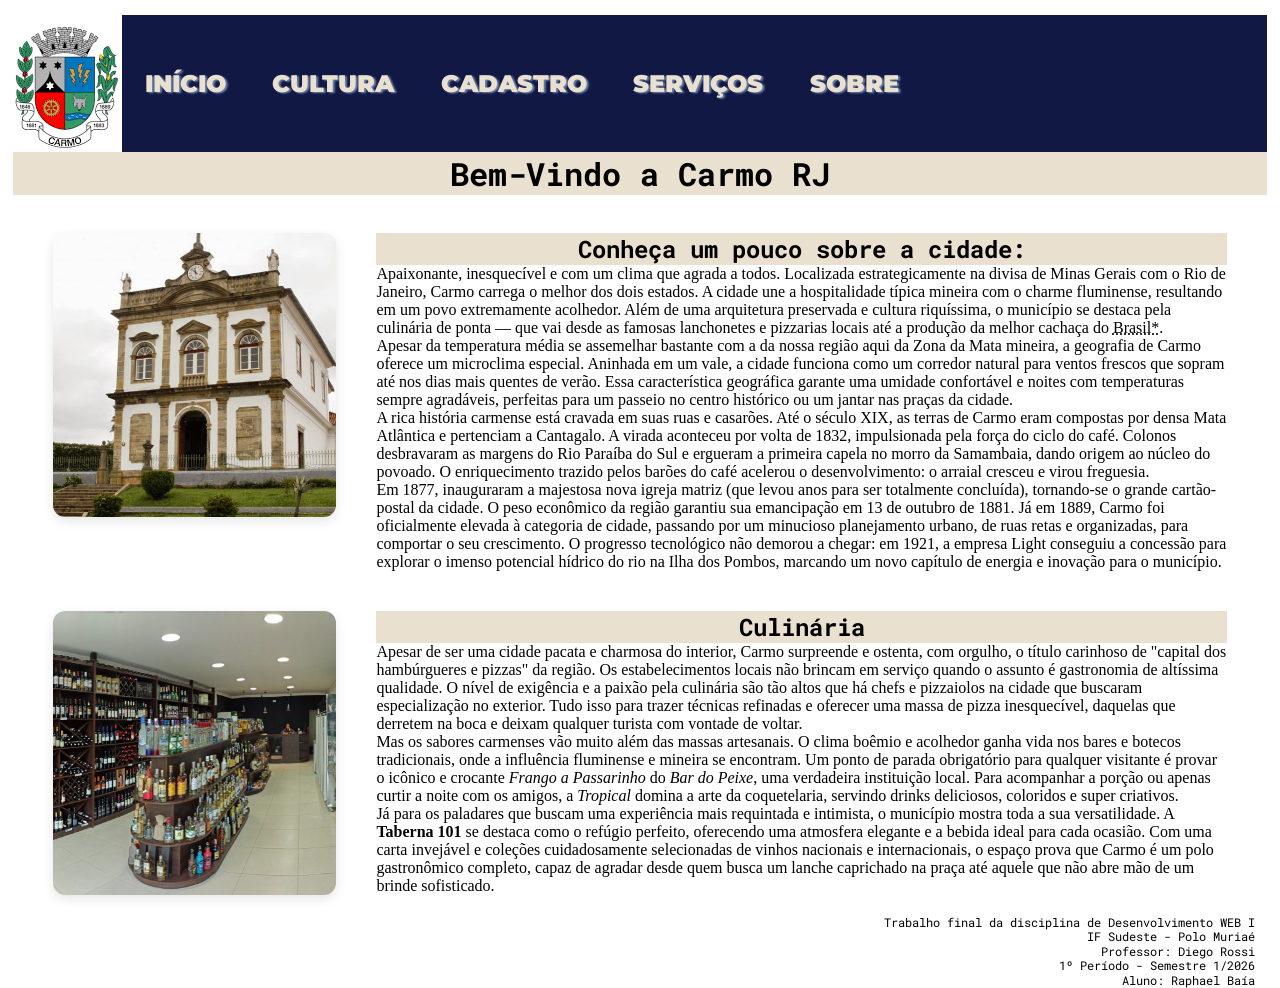
<file: index.html>
<!DOCTYPE html>
<html lang="pt-BR">
    <head>
        <meta charset="utf-8">
        <title> Conheça Carmo - Início</title>
        <link rel="icon" href="img/favicon-32x32.png">
        <link rel="stylesheet" href="css/style.css">
    </head>
<body class="inicio">
    
    <nav>
        <img src="img/logo.png" class="logo" alt="Página inicial">
        <ul class="menu">
            <li> <a href="index.html">Início</a></li>
            <li><a href="paginas/cultura.html">Cultura</a></li>
            <li><a href="paginas/cadastro.html">Cadastro</a></li>
            <li><a href="paginas/servicos.html">Serviços</a></li>
            <li><a href="paginas/sobre.html">Sobre</a></li>
        </ul>

    </nav>
    <main>
        <h1>Bem-Vindo a Carmo RJ</h1>
        <br>
        
        <section class="grid-inicio">
            <img src="img/igreja_carmo.jpg" alt="Igreja Nossa Senhora do Carmo | Carmo-RJ" class="img-inicio">
            <div class="texto-inicio">
                <h2 class="titulo-pagina">Conheça um pouco sobre a cidade:</h2>
                <p class="sobre"> Apaixonante, inesquecível e com um clima que agrada a todos. Localizada estrategicamente na divisa de Minas Gerais com o Rio de Janeiro, Carmo carrega o melhor dos dois estados. A cidade une a hospitalidade típica mineira com o charme fluminense, resultando em um povo extremamente acolhedor. Além de uma arquitetura preservada e cultura riquíssima, o município se destaca pela culinária de ponta — que vai desde as famosas lanchonetes e pizzarias locais até a produção da melhor cachaça do <abbr title="Categoria Branca no Ranking da Cúpula da Cachaça">Brasil*</abbr>.
                </p>

                <p class="sobre"> Apesar da temperatura média se assemelhar bastante com a da nossa região aqui da Zona da Mata mineira, a geografia de Carmo oferece um microclima especial. Aninhada em um vale, a cidade funciona como um corredor natural para ventos frescos que sopram até nos dias mais quentes de verão. Essa característica geográfica garante uma umidade confortável e noites com temperaturas sempre agradáveis, perfeitas para um passeio no centro histórico ou um jantar nas praças da cidade.
                </p>

                <p class="conhecendo"> A rica história carmense está cravada em suas ruas e casarões. Até o século XIX, as terras de Carmo eram compostas por densa Mata Atlântica e pertenciam a Cantagalo. A virada aconteceu por volta de 1832, impulsionada pela força do ciclo do café. Colonos desbravaram as margens do Rio Paraíba do Sul e ergueram a primeira capela no morro da Samambaia, dando origem ao núcleo do povoado. O enriquecimento trazido pelos barões do café acelerou o desenvolvimento: o arraial cresceu e virou freguesia.
                </p>

                <p class="conhecendo"> Em 1877, inauguraram a majestosa nova igreja matriz (que levou anos para ser totalmente concluída), tornando-se o grande cartão-postal da cidade. O peso econômico da região garantiu sua emancipação em 13 de outubro de 1881. Já em 1889, Carmo foi oficialmente elevada à categoria de cidade, passando por um minucioso planejamento urbano, de ruas retas e organizadas, para comportar o seu crescimento. O progresso tecnológico não demorou a chegar: em 1921, a empresa Light conseguiu a concessão para explorar o imenso potencial hídrico do rio na Ilha dos Pombos, marcando um novo capítulo de energia e inovação para o município.
                </p>
            </div>

            <img src="img/taberna.jpg" alt="Foto Taberna 101 | Carmo-RJ" class="img-inicio">
            <div class="texto-inicio">
                <h2>Culinária</h2>
                
                <p class="sobre"> Apesar de ser uma cidade pacata e charmosa do interior, Carmo surpreende e ostenta, com orgulho, o título carinhoso de "capital dos hambúrgueres e pizzas" da região. Os estabelecimentos locais não brincam em serviço quando o assunto é gastronomia de altíssima qualidade. O nível de exigência e a paixão pela culinária são tão altos que há chefs e pizzaiolos na cidade que buscaram especialização no exterior. Tudo isso para trazer técnicas refinadas e oferecer uma massa de pizza inesquecível, daquelas que derretem na boca e deixam qualquer turista com vontade de voltar.
                </p>

                <p class="sobre"> Mas os sabores carmenses vão muito além das massas artesanais. O clima boêmio e acolhedor ganha vida nos bares e botecos tradicionais, onde a influência fluminense e mineira se encontram. Um ponto de parada obrigatório para qualquer visitante é provar o icônico e crocante <i>Frango a Passarinho</i> do <em class="destaque-texto">Bar do Peixe</em>, uma verdadeira instituição local. Para acompanhar a porção ou apenas curtir a noite com os amigos, a <em class="destaque-texto">Tropical</em> domina a arte da coquetelaria, servindo drinks deliciosos, coloridos e super criativos.
                </p>

                <p class="sobre"> Já para os paladares que buscam uma experiência mais requintada e intimista, o município mostra toda a sua versatilidade. A <b>Taberna 101</b> se destaca como o refúgio perfeito, oferecendo uma atmosfera elegante e a bebida ideal para cada ocasião. Com uma carta invejável e coleções cuidadosamente selecionadas de vinhos nacionais e internacionais, o espaço prova que Carmo é um polo gastronômico completo, capaz de agradar desde quem busca um lanche caprichado na praça até aquele que não abre mão de um brinde sofisticado.
                </p>

            </div>
        </section>
    </main>


    <footer>
        <section class="rodape-site">
            <p>Trabalho final da disciplina de Desenvolvimento WEB I</p>
            <p>IF Sudeste - Polo Muriaé</p>
            <p>Professor: Diego Rossi</p>
            <p>1º Período - Semestre 1/2026</p>
            <p>Aluno: Raphael Baía</p>
        </section>

    </footer>
</body>
</html>
<!--alterando repositorio-->
</file>
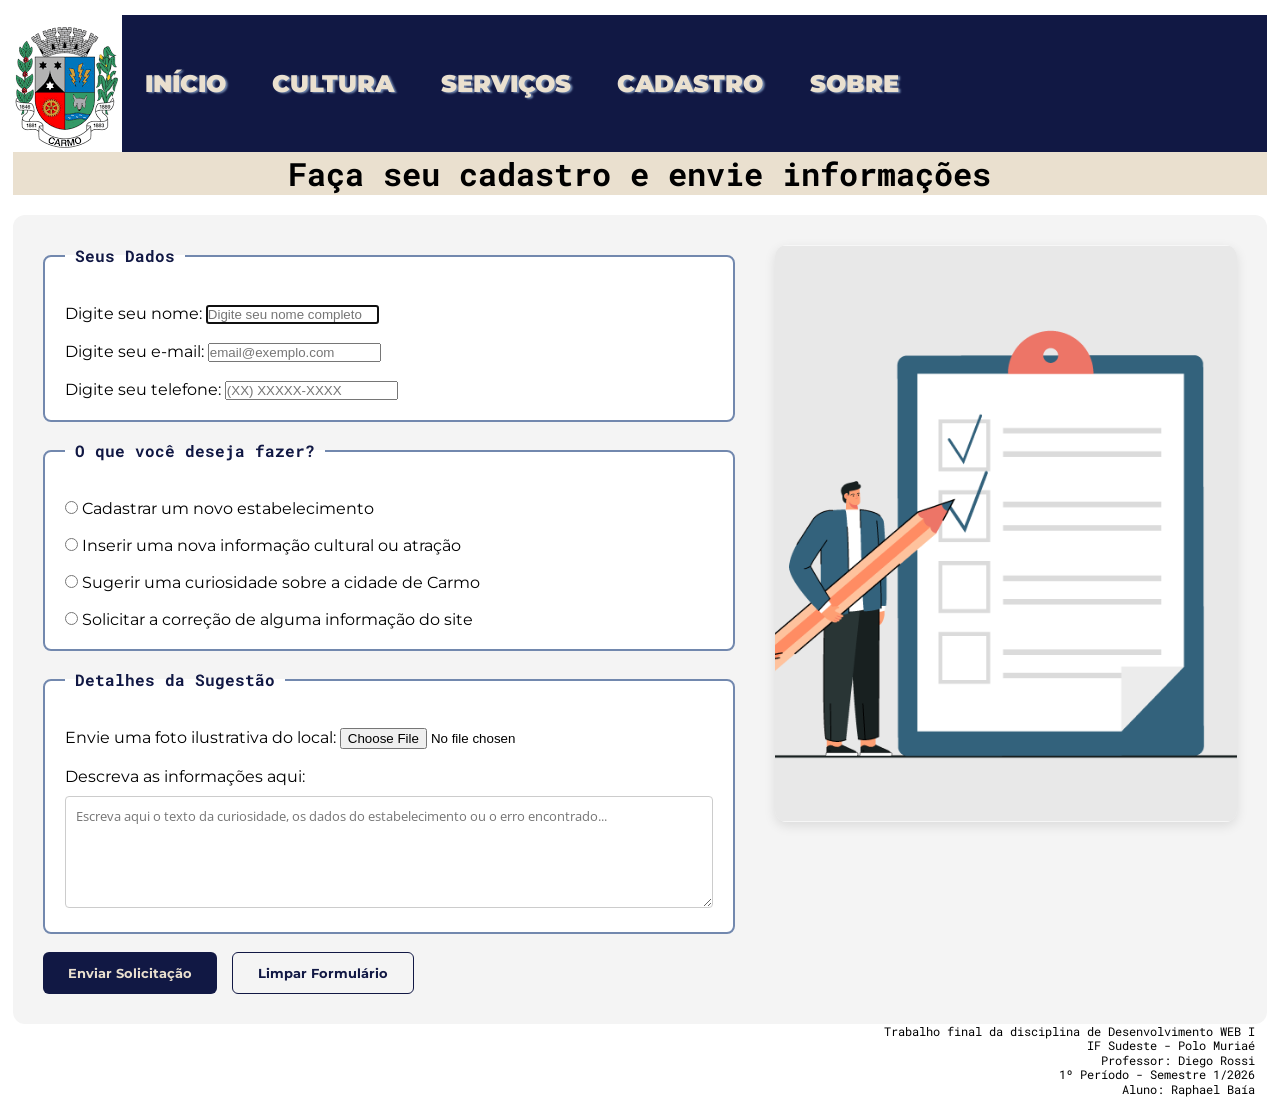
<file: paginas/cadastro.html>
<!DOCTYPE html>
<html lang="pt-BR">
<head>
    <meta charset="utf-8">
    <title>Conheça Carmo - Solicitar informações</title>
    <link rel="icon" href="../img/favicon-32x32.png">
    <link rel="stylesheet" href="../css/style.css">
</head>
<body>

    <nav class="navegacao-principal">
        <a href="../index.html">
            <img src="../img/logo.png" class="logo" alt="Página inicial">
        </a>
        <ul class="menu">
            <li> <a href="../index.html">Início</a></li>
            <li><a href="../paginas/cultura.html">Cultura</a></li>
            <li><a href="../paginas/servicos.html">Serviços</a></li>
            <li><a href="../paginas/cadastro.html">Cadastro</a></li>
            <li><a href="../paginas/sobre.html">Sobre</a></li>
        </ul>
    </nav>

    <!-- Conteúdo principal  -->
    <main class="conteudo-principal">
    <h1 class="titulo-principal">Faça seu cadastro e envie informações</h1>

    <section class="container-cadastro">
        <div class="coluna-formulario">
            <form method="get">
                <fieldset>
                    <legend>Seus Dados</legend>
                    <br>
                    <label for="nome">Digite seu nome: </label>
                    <input type="text" name="nome" id="nome" required placeholder="Digite seu nome completo" autofocus><br><br>
                    
                    <label for="email">Digite seu e-mail: </label>
                    <input type="email" name="email" id="email" required placeholder="email@exemplo.com"><br><br>
                    
                    <label for="telefone">Digite seu telefone: </label>
                    <input type="tel" name="telefone" id="telefone" placeholder="(XX) XXXXX-XXXX"><br>
                </fieldset>
                <br>
                <fieldset>
                    <legend>O que você deseja fazer?</legend>
                    <br>
                    <input type="radio" name="tipo_solicitacao" id="cadastrar_estab" value="cadastrar_estabelecimento">
                    <label for="cadastrar_estab">Cadastrar um novo estabelecimento</label><br><br>
                    
                    <input type="radio" name="tipo_solicitacao" id="inserir_cultura" value="inserir_cultura">
                    <label for="inserir_cultura">Inserir uma nova informação cultural ou atração</label><br><br>
                    
                    <input type="radio" name="tipo_solicitacao" id="nova_curiosidade" value="nova_curiosidade">
                    <label for="nova_curiosidade">Sugerir uma curiosidade sobre a cidade de Carmo</label><br><br>
                    
                    <input type="radio" name="tipo_solicitacao" id="corrigir_info" value="corrigir_info">
                    <label for="corrigir_info">Solicitar a correção de alguma informação do site</label><br>
                </fieldset>
                <br>
                <fieldset>
                    <legend>Detalhes da Sugestão</legend>
                    <br>
                    <label for="imagem">Envie uma foto ilustrativa do local: </label>
                    <input type="file" name="imagem" id="imagem" accept="image/*"><br><br>
                    
                    <label for="obs">Descreva as informações aqui:</label><br>
                    <textarea name="obs" id="obs" rows="5" style="width: 100%; margin-top: 10px;" placeholder="Escreva aqui o texto da curiosidade, os dados do estabelecimento ou o erro encontrado..." required></textarea>
                </fieldset>
                <br>
                <div class="botoes-form">
                    <input type="submit" value="Enviar Solicitação" class="btn-enviar">
                    <input type="reset" value="Limpar Formulário" class="btn-limpar">
                </div>
            </form>
        </div>

        <div class="coluna-imagem">
            <img src="../img/formulario.png" alt="Imagem ilustrativa de cadastro" class="img-cadastro">
        </div>
    </section>
    </main>
    

        <footer>
        <div class="rodape-site">
            <p>Trabalho final da disciplina de Desenvolvimento WEB I</p>
            <p>IF Sudeste - Polo Muriaé</p>
            <p>Professor: Diego Rossi</p>
            <p>1º Período - Semestre 1/2026</p>
            <p>Aluno: Raphael Baía</p>
        </div>

    </footer>
</body>
</html>
</file>
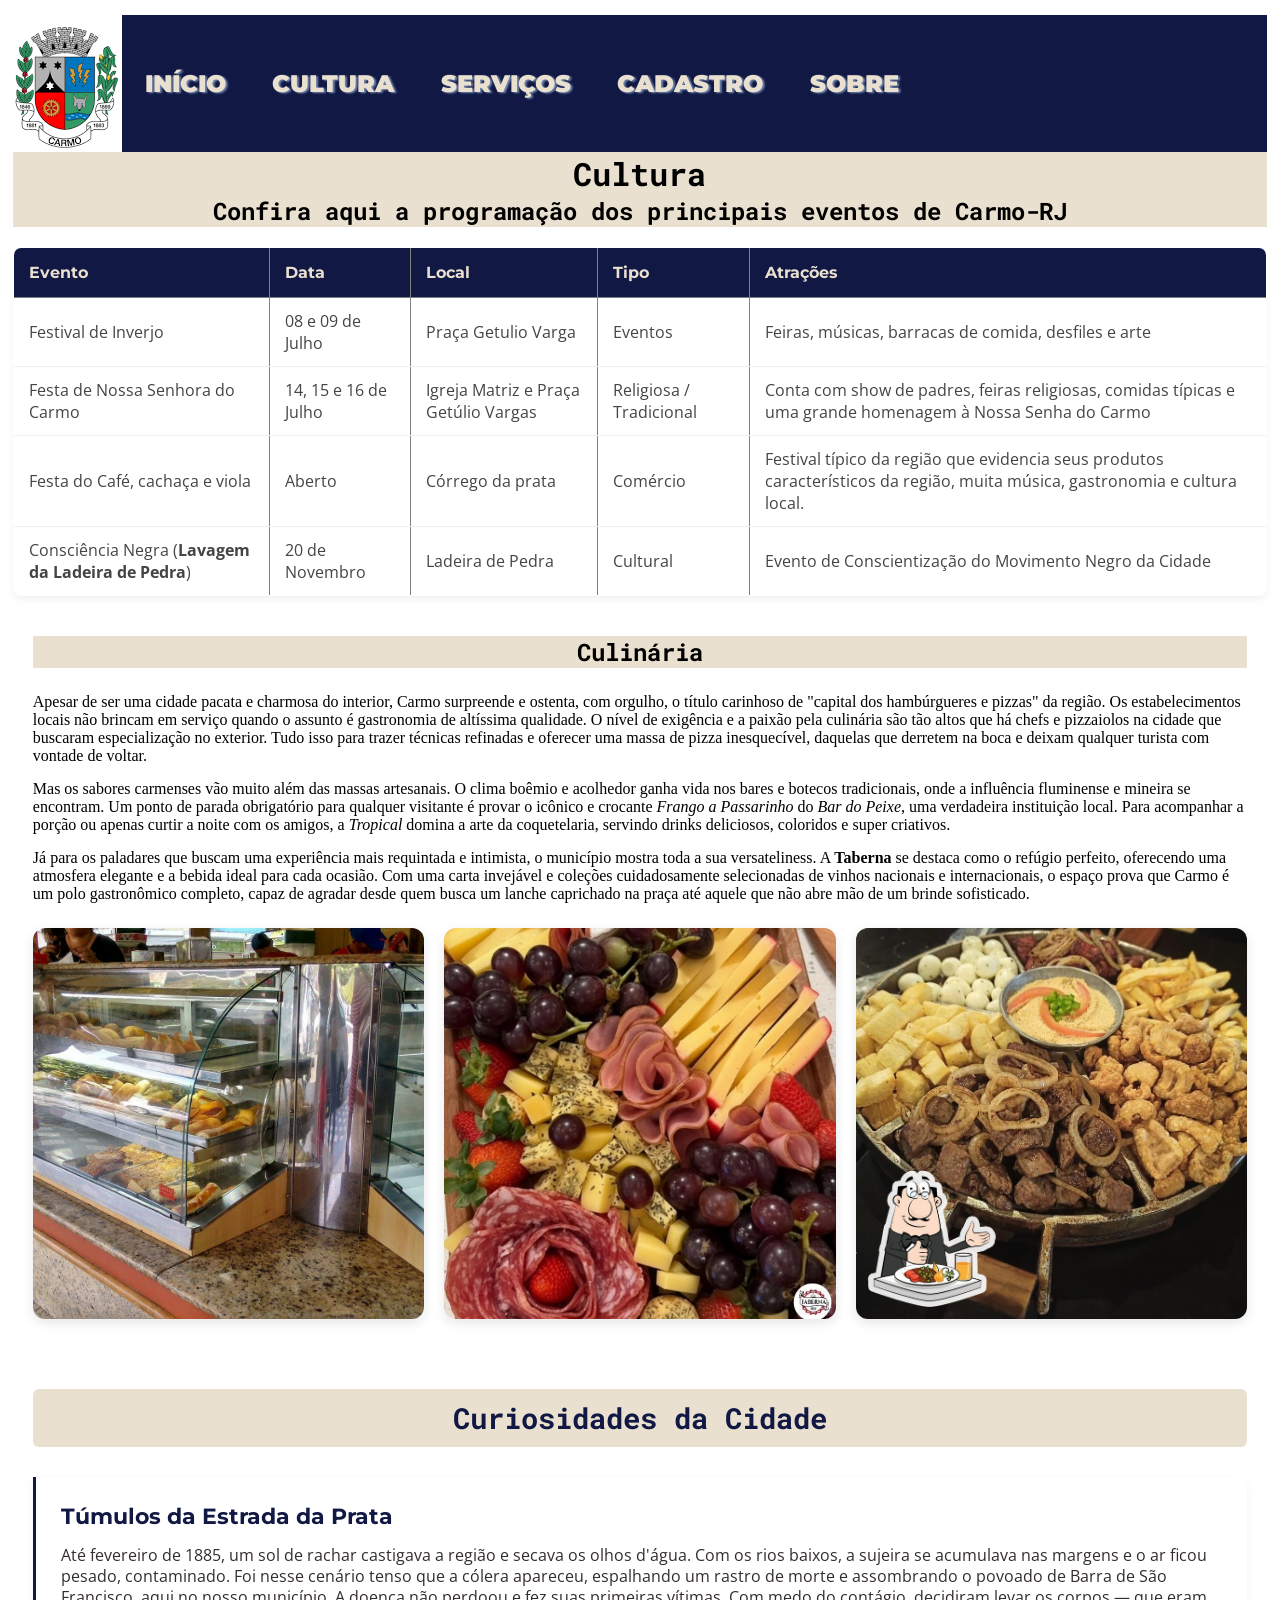
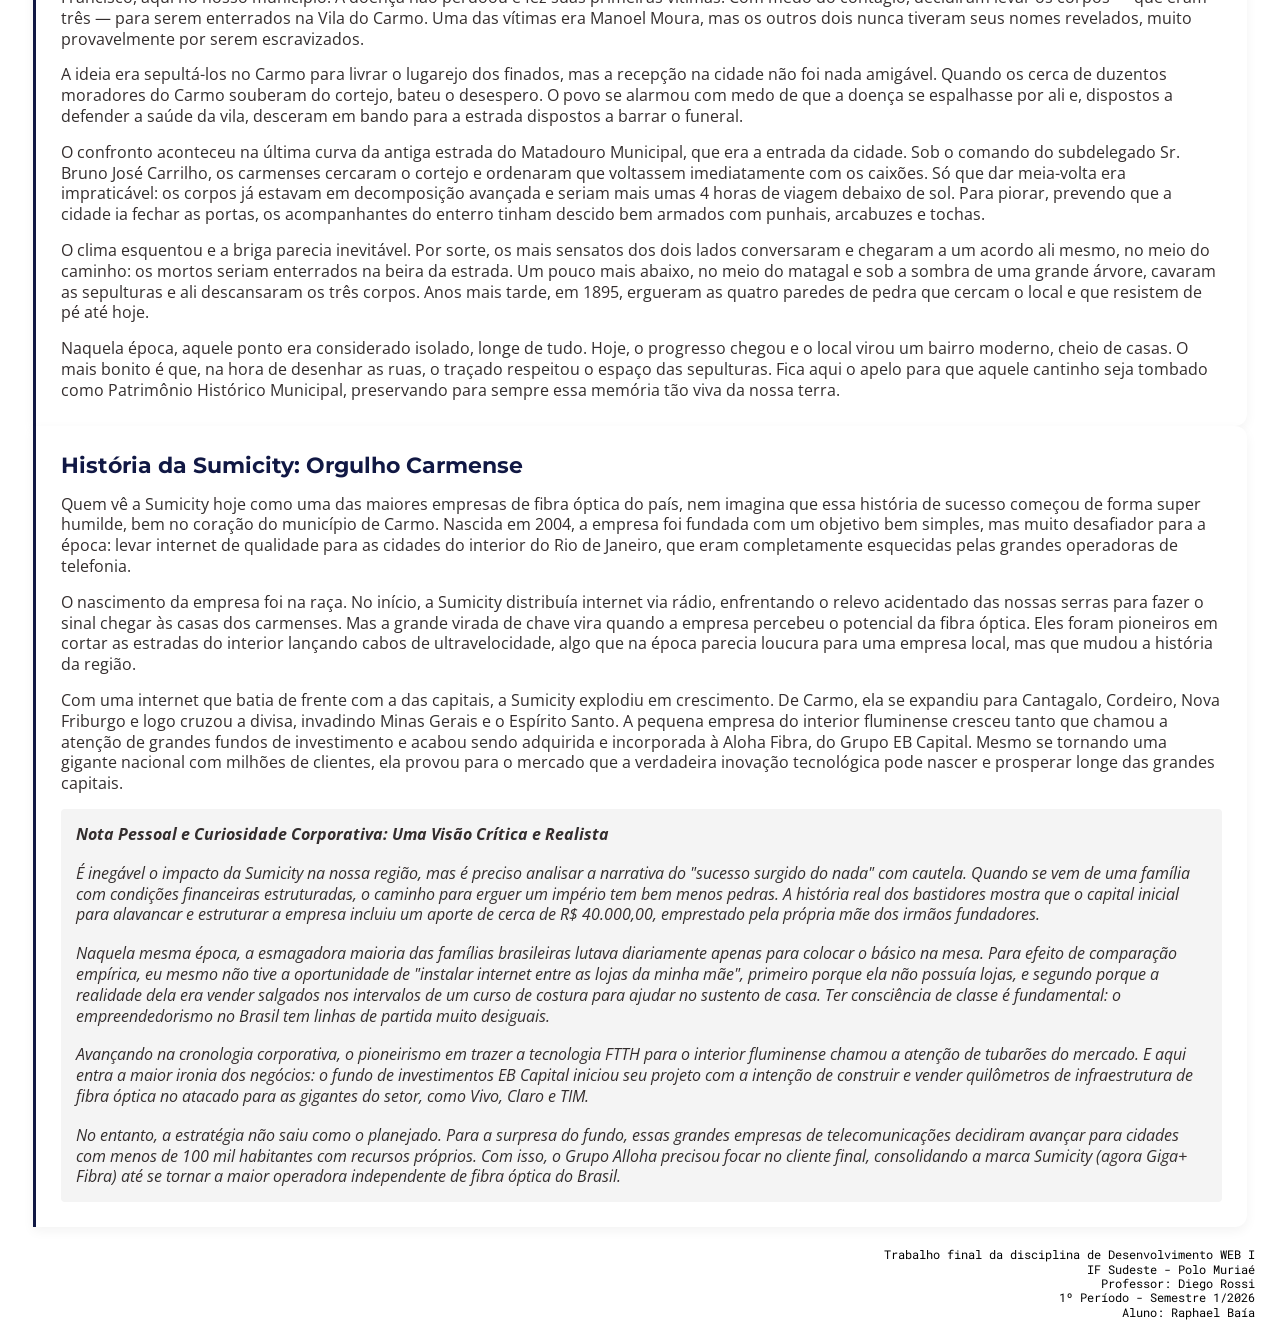
<file: paginas/cultura.html>
<!DOCTYPE html>
<html lang="pt-BR">
<head>
    <meta charset="utf-8">
    <title>Conheça Carmo - Cultura</title>
    <link rel="icon" href="../img/favicon-32x32.png">
    <link rel="stylesheet" href="../css/style.css">
</head>
<body>
    

    <nav>
        <a href="../index.html">
            <img src="../img/logo.png" class="logo" alt="Página inicial">
        </a>
        <ul class="menu">
            <li> <a href="../index.html">Início</a></li>
            <li><a href="../paginas/cultura.html">Cultura</a></li>
            <li><a href="../paginas/servicos.html">Serviços</a></li>
            <li><a href="../paginas/cadastro.html">Cadastro</a></li>
            <li><a href="../paginas/sobre.html">Sobre</a></li>
        </ul>
    </nav>

    <main class="conteudo-principal">
        <h1 class="titulo-pagina">Cultura</h1>
        <!---- <h1 class="titulo-principal">Conheça mais sobre a Cultura Carmense</h1> -->
        
        
        <section class="tabela_eventos">

        <h2 class="titulo-secao">Confira aqui a programação dos principais eventos de Carmo-RJ</h2>

        <table border="1" width="100%" class="tabela-eventos">
            <tr class="tabela-cabecalho">
                <th>Evento</th>
                <th>Data</th>
                <th>Local</th>
                <th>Tipo</th>
                <th>Atrações</th>
            </tr>
            <tr class="tabela-linha">
                <td>Festival de Inverjo</td>
                <td>08 e 09 de Julho</td>
                <td>Praça Getulio Varga</td>
                <td>Eventos</td>
                <td>Feiras, músicas, barracas de comida, desfiles e arte</td>
            </tr>
            <tr class="tabela-linha">
                <td>Festa de Nossa Senhora do Carmo</td>
                <td>14, 15 e 16 de Julho</td>
                <td>Igreja Matriz e Praça Getúlio Vargas</td>
                <td>Religiosa / Tradicional</td>
                <td>Conta com show de padres, feiras religiosas, comidas típicas e uma grande homenagem à Nossa Senha do Carmo</td>
            </tr>
            <tr class="tabela-linha">
                <td>Festa do Café, cachaça e viola</td>
                <td>Aberto</td>
                <td>Córrego da prata</td>
                <td>Comércio</td>
                <td>Festival típico da região que evidencia seus produtos característicos da região, muita música, gastronomia e cultura local.</td>
            </tr>
            <tr class="tabela-linha">
                <td>Consciência Negra (<b>Lavagem da Ladeira de Pedra</b>)</td>
                <td>20 de Novembro</td>
                <td>Ladeira de Pedra</td>
                <td>Cultural</td>
                <td>Evento de Conscientização do Movimento Negro da Cidade</td>
            </tr>
        </table>


        </section>
        
        <!-- Bloco sobre a culinária da cidade -->
        <section class="culinaria">
            <h2 class="titulo-secao">Culinária</h2>
            
            <div class="culinaria-texto">
                <p class="sobre">Apesar de ser uma cidade pacata e charmosa do interior, Carmo surpreende e ostenta, com orgulho, o título carinhoso de "capital dos hambúrgueres e pizzas" da região. Os estabelecimentos locais não brincam em serviço quando o assunto é gastronomia de altíssima qualidade. O nível de exigência e a paixão pela culinária são tão altos que há chefs e pizzaiolos na cidade que buscaram especialização no exterior. Tudo isso para trazer técnicas refinadas e oferecer uma massa de pizza inesquecível, daquelas que derretem na boca e deixam qualquer turista com vontade de voltar.
                </p>

                <p class="sobre">Mas os sabores carmenses vão muito além das massas artesanais. O clima boêmio e acolhedor ganha vida nos bares e botecos tradicionais, onde a influência fluminense e mineira se encontram. Um ponto de parada obrigatório para qualquer visitante é provar o icônico e crocante <i>Frango a Passarinho</i> do <em class="destaque-texto">Bar do Peixe</em>, uma verdadeira instituição local. Para acompanhar a porção ou apenas curtir a noite com os amigos, a <em class="destaque-texto">Tropical</em> domina a arte da coquetelaria, servindo drinks deliciosos, coloridos e super criativos.
                </p>

                <p class="sobre">Já para os paladares que buscam uma experiência mais requintada e intimista, o município mostra toda a sua versateliness. A <b>Taberna</b> se destaca como o refúgio perfeito, oferecendo uma atmosfera elegante e a bebida ideal para cada ocasião. Com uma carta invejável e coleções cuidadosamente selecionadas de vinhos nacionais e internacionais, o espaço prova que Carmo é um polo gastronômico completo, capaz de agradar desde quem busca um lanche caprichado na praça até aquele que não abre mão de um brinde sofisticado.
                </p>
            </div>

            <div class="culinaria-galeria">
                <img src="../img/amarelinho.jpg" alt="Lanchonete Amarelinho" class="img-culinaria">
                <img src="../img/taberna101.jpeg" alt="Taberna 101 - drinks" class="img-culinaria">
                <img src="../img/entre-amigos.jpg" alt="Porção mista - Bar Entre Amigos" class="img-culinaria">
            </div>
        </section>
        
        <!-- Bloco de curiosidades -->
        <section class="secao-curiosidades">
    <h2 class="titulo-secao-curiosidades">Curiosidades da Cidade</h2>

    <div class="grid-curiosidades">
        
        <!-- Estrada da Prata -->
        <div class="card-curiosidade">
            <h3 class="titulo-curiosidade">Túmulos da Estrada da Prata</h3>
            <p>Até fevereiro de 1885, um sol de rachar castigava a região e secava os olhos d'água. Com os rios baixos, a sujeira se acumulava nas margens e o ar ficou pesado, contaminado. Foi nesse cenário tenso que a cólera apareceu, espalhando um rastro de morte e assombrando o povoado de Barra de São Francisco, aqui no nosso município. A doença não perdoou e fez suas primeiras vítimas. Com medo do contágio, decidiram levar os corpos — que eram três — para serem enterrados na Vila do Carmo. Uma das vítimas era Manoel Moura, mas os outros dois nunca tiveram seus nomes revelados, muito provavelmente por serem escravizados.</p>
            <p>A ideia era sepultá-los no Carmo para livrar o lugarejo dos finados, mas a recepção na cidade não foi nada amigável. Quando os cerca de duzentos moradores do Carmo souberam do cortejo, bateu o desespero. O povo se alarmou com medo de que a doença se espalhasse por ali e, dispostos a defender a saúde da vila, desceram em bando para a estrada dispostos a barrar o funeral.</p>
            <p>O confronto aconteceu na última curva da antiga estrada do Matadouro Municipal, que era a entrada da cidade. Sob o comando do subdelegado Sr. Bruno José Carrilho, os carmenses cercaram o cortejo e ordenaram que voltassem imediatamente com os caixões. Só que dar meia-volta era impraticável: os corpos já estavam em decomposição avançada e seriam mais umas 4 horas de viagem debaixo de sol. Para piorar, prevendo que a cidade ia fechar as portas, os acompanhantes do enterro tinham descido bem armados com punhais, arcabuzes e tochas.</p>
            <p>O clima esquentou e a briga parecia inevitável. Por sorte, os mais sensatos dos dois lados conversaram e chegaram a um acordo ali mesmo, no meio do caminho: os mortos seriam enterrados na beira da estrada. Um pouco mais abaixo, no meio do matagal e sob a sombra de uma grande árvore, cavaram as sepulturas e ali descansaram os três corpos. Anos mais tarde, em 1895, ergueram as quatro paredes de pedra que cercam o local e que resistem de pé até hoje.</p>
            <p>Naquela época, aquele ponto era considerado isolado, longe de tudo. Hoje, o progresso chegou e o local virou um bairro moderno, cheio de casas. O mais bonito é que, na hora de desenhar as ruas, o traçado respeitou o espaço das sepulturas. Fica aqui o apelo para que aquele cantinho seja tombado como Patrimônio Histórico Municipal, preservando para sempre essa memória tão viva da nossa terra.</p>
        </div>

        <!-- Sumicity -->
        <div class="card-curiosidade">
            <h3 class="titulo-curiosidade">História da Sumicity: Orgulho Carmense</h3>
            <p>Quem vê a Sumicity hoje como uma das maiores empresas de fibra óptica do país, nem imagina que essa história de sucesso começou de forma super humilde, bem no coração do município de Carmo. Nascida em 2004, a empresa foi fundada com um objetivo bem simples, mas muito desafiador para a época: levar internet de qualidade para as cidades do interior do Rio de Janeiro, que eram completamente esquecidas pelas grandes operadoras de telefonia.</p>
            <p>O nascimento da empresa foi na raça. No início, a Sumicity distribuía internet via rádio, enfrentando o relevo acidentado das nossas serras para fazer o sinal chegar às casas dos carmenses. Mas a grande virada de chave vira quando a empresa percebeu o potencial da fibra óptica. Eles foram pioneiros em cortar as estradas do interior lançando cabos de ultravelocidade, algo que na época parecia loucura para uma empresa local, mas que mudou a história da região.</p>
            <p>Com uma internet que batia de frente com a das capitais, a Sumicity explodiu em crescimento. De Carmo, ela se expandiu para Cantagalo, Cordeiro, Nova Friburgo e logo cruzou a divisa, invadindo Minas Gerais e o Espírito Santo. A pequena empresa do interior fluminense cresceu tanto que chamou a atenção de grandes fundos de investimento e acabou sendo adquirida e incorporada à Aloha Fibra, do Grupo EB Capital. Mesmo se tornando uma gigante nacional com milhões de clientes, ela provou para o mercado que a verdadeira inovação tecnológica pode nascer e prosperar longe das grandes capitais.</p>
            
            <div class="nota-critica">
                <p><i><strong>Nota Pessoal e Curiosidade Corporativa: Uma Visão Crítica e Realista</strong></i></p>
                <br>
                <p><i>É inegável o impacto da Sumicity na nossa região, mas é preciso analisar a narrativa do "sucesso surgido do nada" com cautela. Quando se vem de uma família com condições financeiras estruturadas, o caminho para erguer um império tem bem menos pedras. A história real dos bastidores mostra que o capital inicial para alavancar e estruturar a empresa incluiu um aporte de cerca de R$ 40.000,00, emprestado pela própria mãe dos irmãos fundadores.</i></p>
                <br>
                <p><i>Naquela mesma época, a esmagadora maioria das famílias brasileiras lutava diariamente apenas para colocar o básico na mesa. Para efeito de comparação empírica, eu mesmo não tive a oportunidade de "instalar internet entre as lojas da minha mãe", primeiro porque ela não possuía lojas, e segundo porque a realidade dela era vender salgados nos intervalos de um curso de costura para ajudar no sustento de casa. Ter consciência de classe é fundamental: o empreendedorismo no Brasil tem linhas de partida muito desiguais.</i></p>
                <br>
                <p><i>Avançando na cronologia corporativa, o pioneirismo em trazer a tecnologia FTTH para o interior fluminense chamou a atenção de tubarões do mercado. E aqui entra a maior ironia dos negócios: o fundo de investimentos EB Capital iniciou seu projeto com a intenção de construir e vender quilômetros de infraestrutura de fibra óptica no atacado para as gigantes do setor, como Vivo, Claro e TIM.</i></p>
                <br>
                <p><i>No entanto, a estratégia não saiu como o planejado. Para a surpresa do fundo, essas grandes empresas de telecomunicações decidiram avançar para cidades com menos de 100 mil habitantes com recursos próprios. Com isso, o Grupo Alloha precisou focar no cliente final, consolidando a marca Sumicity (agora Giga+ Fibra) até se tornar a maior operadora independente de fibra óptica do Brasil.</i></p>
            </div>
        </div>

    </div>
</section>
    </main>
    
        <footer>
        <div class="rodape-site">
            <p>Trabalho final da disciplina de Desenvolvimento WEB I</p>
            <p>IF Sudeste - Polo Muriaé</p>
            <p>Professor: Diego Rossi</p>
            <p>1º Período - Semestre 1/2026</p>
            <p>Aluno: Raphael Baía</p>
        </div>

    </footer>
</body>
</html>
</file>
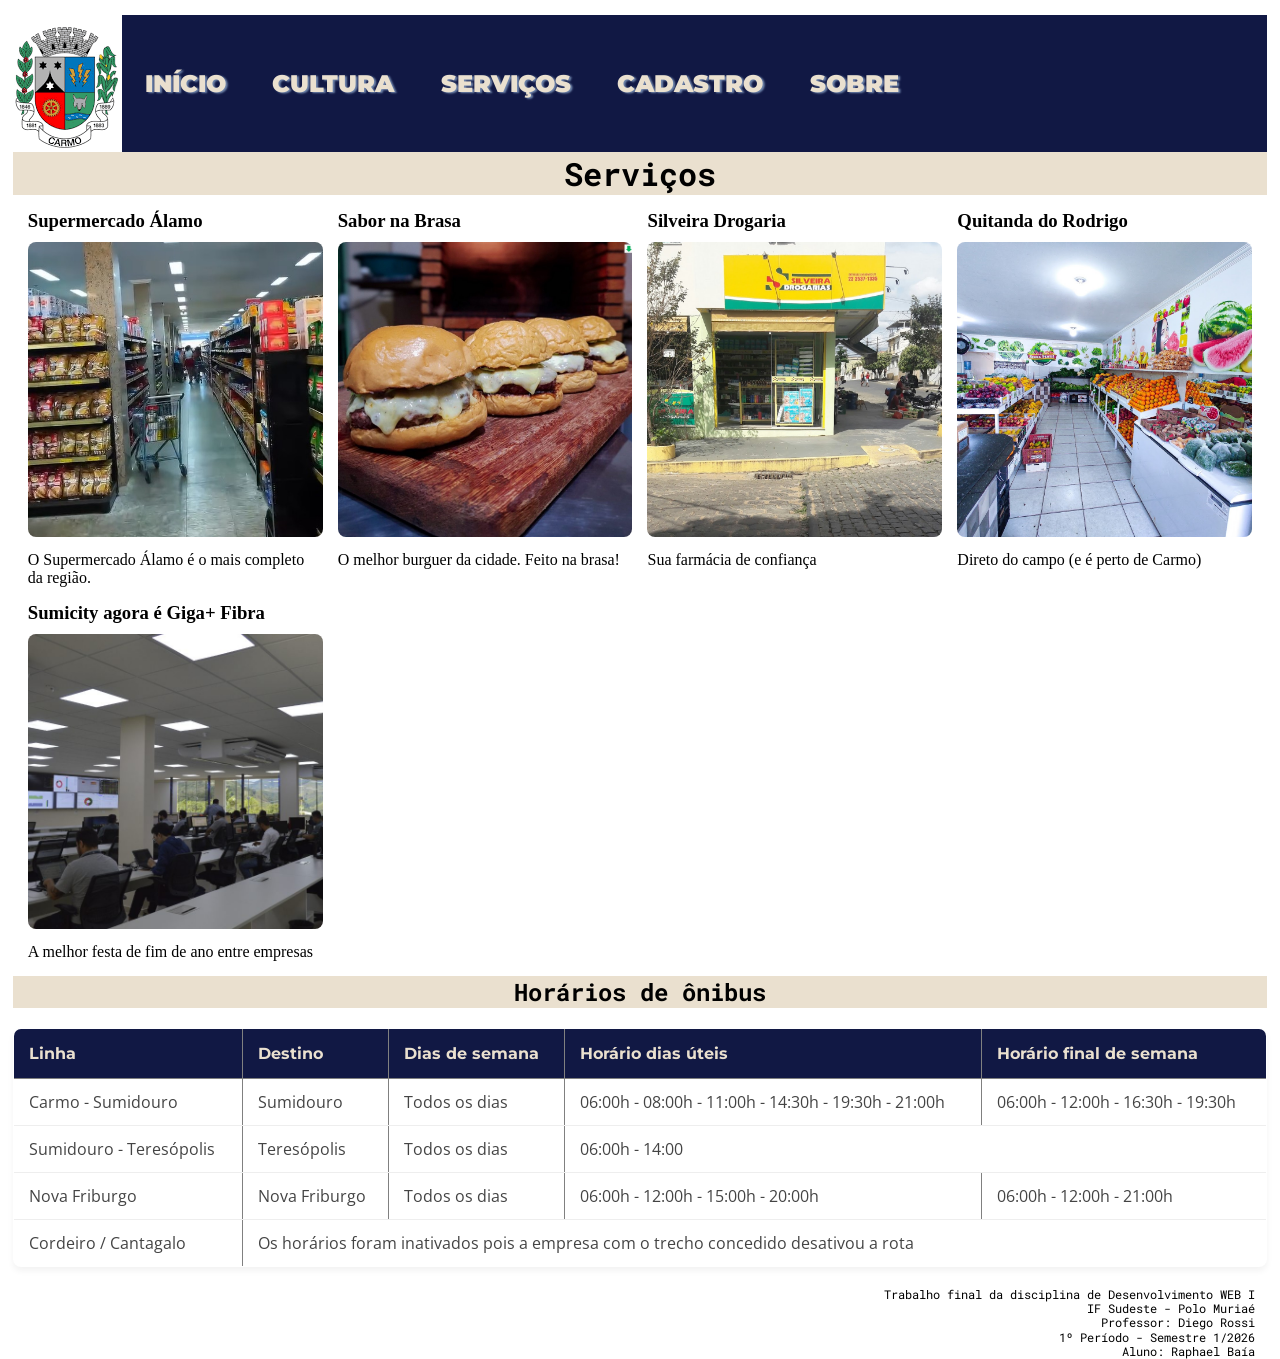
<file: paginas/servicos.html>
<!DOCTYPE html>
<html lang="pt-BR">
<head>
    <meta charset="utf-8">
    <title>Serviços - Conheça Carmo</title>
    <link rel="icon" href="../img/favicon-32x32.png">
    <link rel="stylesheet" href="../css/style.css">
</head>
<body>
    <nav>
        <a href="../index.html">
            <img src="../img/logo.png" class="logo" alt="Página inicial">
        </a>
        <ul class="menu">
            <li> <a href="../index.html">Início</a></li>
            <li><a href="../paginas/cultura.html">Cultura</a></li>
            <li><a href="../paginas/servicos.html">Serviços</a></li>
            <li><a href="../paginas/cadastro.html">Cadastro</a></li>
            <li><a href="../paginas/sobre.html">Sobre</a></li>
        </ul>
    </nav>

    <main class="conteudo-principal">
        <h1 class="titulo-principal">Serviços</h1>
        
<section class="sessao-servicos">
            
            <div class="card-servico">
                <h3 class="servico-lateral">Supermercado Álamo</h3>
                <img src="../img/alamo.jpg" alt="Interior do Supermercado Álamo" class="imagem-servicos">
                <p class="servico-lateral">O Supermercado Álamo é o mais completo da região.</p>
            </div>
                
            <div class="card-servico">
                <h3 class="servico-lateral">Sabor na Brasa</h3>
                <img src="../img/lanchonete.jpg" alt="hamburgueres reais da lanchonete sabor na brasa" class="imagem-servicos">
                <p class="servico-lateral">O melhor burguer da cidade. Feito na brasa!</p>
            </div>
            
            <div class="card-servico">
                <h3 class="servico-lateral">Silveira Drogaria</h3>
                <img src="../img/silveira.jpg" alt="Drogaria Silveira em Carmo" class="imagem-servicos">
                <p class="servico-lateral">Sua farmácia de confiança</p>
            </div>
            
            <div class="card-servico">
                <h3 class="servico-lateral">Quitanda do Rodrigo</h3>
                <img src="../img/rodrigo.jpg" alt="Quitanda do Rodrigo" class="imagem-servicos">
                <p class="servico-lateral">Direto do campo (e é perto de Carmo)</p>
            </div>
            
            <div class="card-servico">
                <h3 class="servico-lateral">Sumicity agora é Giga+ Fibra</h3>
                <img src="../img/sumicity.jpg" alt="Um dos Centros da Sumicity em Carmo" class="imagem-servicos">
                <p class="servico-lateral">A melhor festa de fim de ano entre empresas</p>
            </div>

        </section>

        <!-- tabela de horários de ônibus -->
        <section class="info-principal">
            <h2 class="info-principal">Horários de ônibus</h2>
            <table border="1"> 
                <tr class="tabela-linha">
                    <th>Linha</th>
                    <th>Destino</th>
                    <th>Dias de semana</th>
                    <th>Horário dias úteis</th>
                    <th>Horário final de semana</th>
                </tr>
                <tr class="tabela-linha">
                    <td>Carmo - Sumidouro</td>
                    <td>Sumidouro</td>
                    <td>Todos os dias</td>
                    <td>06:00h - 08:00h - 11:00h - 14:30h - 19:30h - 21:00h</td>
                    <td>06:00h - 12:00h - 16:30h - 19:30h</td>
                </tr>
                <tr class="tabela-linha">
                    <td>Sumidouro - Teresópolis</td>
                    <td>Teresópolis</td>
                    <td>Todos os dias</td>
                    <td colspan="2">06:00h - 14:00</td>
                    
                </tr>
                <tr class="tabela-linha">
                    <td>Nova Friburgo</td>
                    <td>Nova Friburgo</td>
                    <td>Todos os dias</td>
                    <td>06:00h - 12:00h - 15:00h - 20:00h</td>
                    <td>06:00h - 12:00h - 21:00h</td>
                </tr>
                <tr class="tabela-linha"> 
                    <td>Cordeiro / Cantagalo</td>
                    <td colspan="4">Os horários foram inativados pois a empresa com o trecho concedido desativou a rota</td>                  
                </tr>

            </table>

        </section>
    </main>
    
        <footer>
        <div class="rodape-site">
            <p>Trabalho final da disciplina de Desenvolvimento WEB I</p>
            <p>IF Sudeste - Polo Muriaé</p>
            <p>Professor: Diego Rossi</p>
            <p>1º Período - Semestre 1/2026</p>
            <p>Aluno: Raphael Baía</p>
        </div>

    </footer>
</body>
</html>
</file>
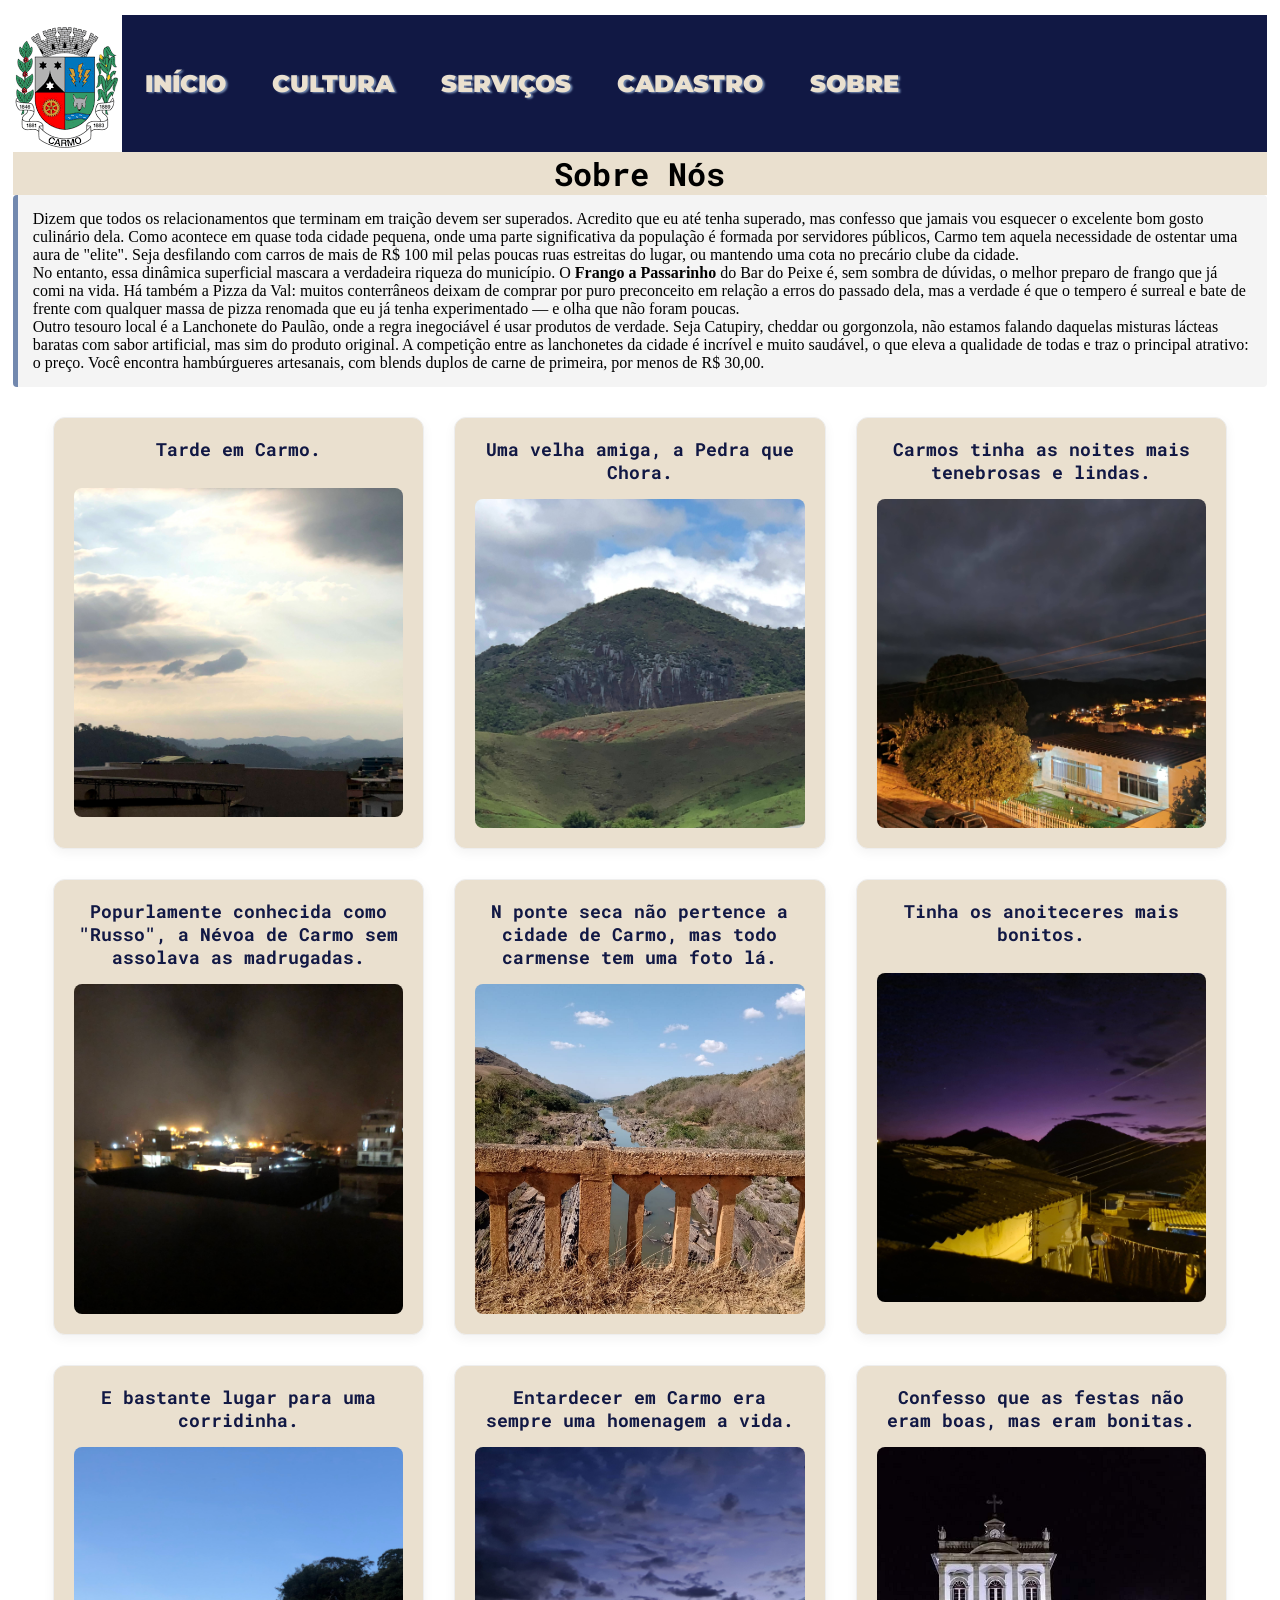
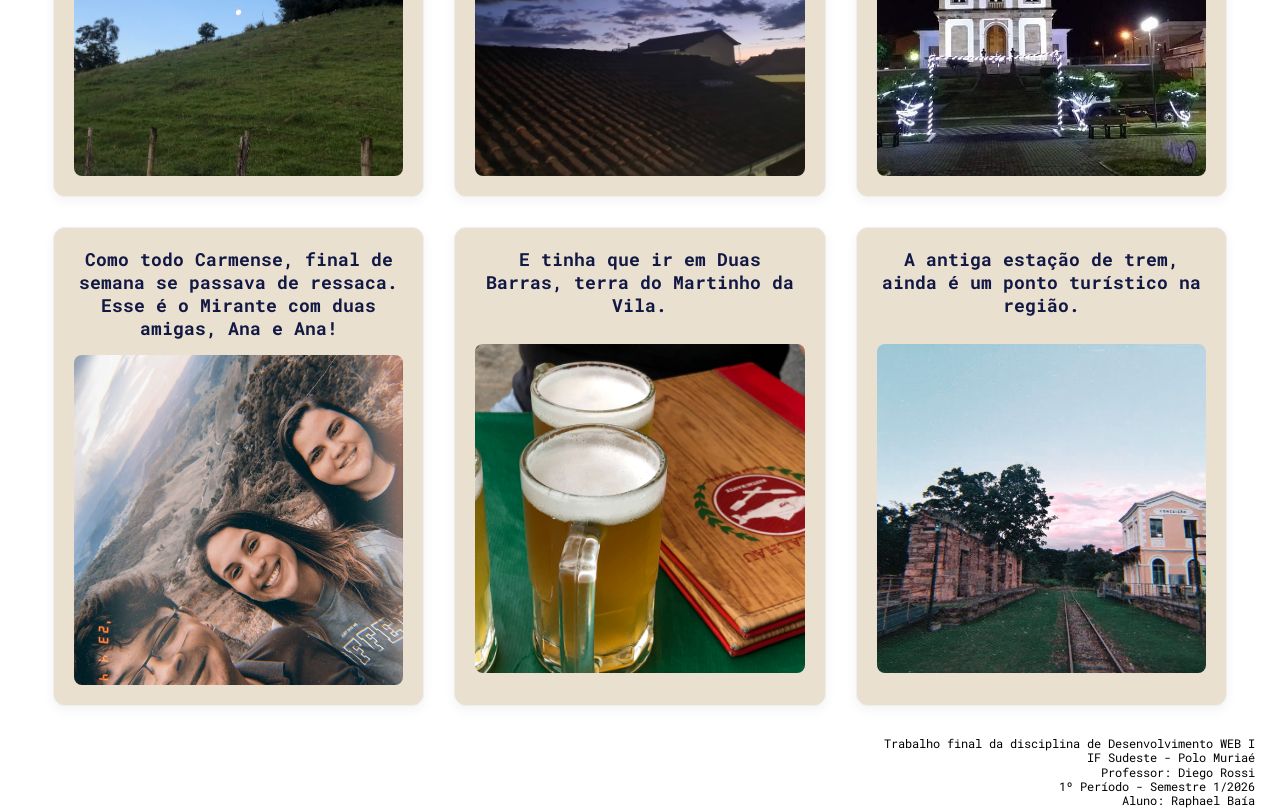
<file: paginas/sobre.html>
<!DOCTYPE html>
<html lang="pt-BR">
<head>
    <!-- Configurações básicas da página -->
    <meta charset="utf-8">
    <title>Conheça Carmo - Sobre</title>
    <link rel="icon" href="../img/favicon-32x32.png">
    <link rel="stylesheet" href="../css/style.css">
</head>
<body>

    <!-- Barra de navegação -->
    <nav>
        <a href="../index.html">
            <img src="../img/logo.png" class="logo" alt="Página inicial">
        </a>
        <ul class="menu">
            <li> <a href="../index.html">Início</a></li>
            <li><a href="../paginas/cultura.html">Cultura</a></li>
            <li><a href="../paginas/servicos.html">Serviços</a></li>
            <li><a href="../paginas/cadastro.html">Cadastro</a></li>
            <li><a href="../paginas/sobre.html">Sobre</a></li>
        </ul>
    </nav>

    <!-- Como o site não será publicado, colocarei aqui algumas das coisas que mais sinto falta da Cidade -->
    <main class="conteudo-principal">
        <h1 class="titulo-principal">Sobre Nós</h1>
        <div style="background-color: #f4f4f4; padding: 15px; border-left: 5px solid #7288AE; border-radius: 4px;">
        <p class="sobre">
            Dizem que todos os relacionamentos que terminam em traição devem ser superados. Acredito que eu até tenha superado, mas confesso que jamais vou esquecer o excelente bom gosto culinário dela. Como acontece em quase toda cidade pequena, onde uma parte significativa da população é formada por servidores públicos, Carmo tem aquela necessidade de ostentar uma aura de "elite". Seja desfilando com carros de mais de R$ 100 mil pelas poucas ruas estreitas do lugar, ou mantendo uma cota no precário clube da cidade. 
        </p>

        <p class="sobre">
            No entanto, essa dinâmica superficial mascara a verdadeira riqueza do município. O <b>Frango a Passarinho</b> do Bar do Peixe é, sem sombra de dúvidas, o melhor preparo de frango que já comi na vida. Há também a Pizza da Val: muitos conterrâneos deixam de comprar por puro preconceito em relação a erros do passado dela, mas a verdade é que o tempero é surreal e bate de frente com qualquer massa de pizza renomada que eu já tenha experimentado — e olha que não foram poucas.
        </p>

        <p class="sobre">
            Outro tesouro local é a Lanchonete do Paulão, onde a regra inegociável é usar produtos de verdade. Seja Catupiry, cheddar ou gorgonzola, não estamos falando daquelas misturas lácteas baratas com sabor artificial, mas sim do produto original. A competição entre as lanchonetes da cidade é incrível e muito saudável, o que eleva a qualidade de todas e traz o principal atrativo: o preço. Você encontra hambúrgueres artesanais, com blends duplos de carne de primeira, por menos de R$ 30,00.
        </p>
        </div>
    </main>

    <section class="galeria-imagem">
        <div class="imagem-galeria">
                <h3 class="galeria"> Tarde em Carmo. </h3>
                <img src="../img/1-tarde-carmo.jpg" alt="Foto Pessoal Tirada em Carmo" class="imagem-galeria">
                <p class="galeria-lateral">  </p>
        </div>
        <div class="imagem-galeria">
                <h3 class="galeria"> Uma velha amiga, a Pedra que Chora. </h3>
                <img src="../img/2-pedraquechora.jpg" alt="Foto Pessoal Tirada em Carmo" class="imagem-galeria">
                <p class="galeria-lateral">  </p>
        </div>
        <div class="imagem-galeria">
                <h3 class="galeria"> Carmos tinha as noites mais tenebrosas e lindas. </h3>
                <img src="../img/3-noite-carmo.jpg" alt="Foto Pessoal Tirada em Carmo" class="imagem-galeria">
                <p class="galeria-lateral">  </p>
        </div>
        <div class="imagem-galeria">
                <h3 class="galeria"> Popurlamente conhecida como "Russo", a Névoa de Carmo sem assolava as madrugadas. </h3>
                <img src="../img/4-nevoa-carmo.JPEG" alt="Foto Pessoal Tirada em Carmo" class="imagem-galeria">
                <p class="galeria-lateral">  </p>
        </div>
        <div class="imagem-galeria">
                <h3 class="galeria"> N ponte seca não pertence a cidade de Carmo, mas todo carmense tem uma foto lá. </h3>
                <img src="../img/5-ponte_seca.jpeg" alt="Foto Pessoal Tirada em Carmo" class="imagem-galeria">
                <p class="galeria-lateral">  </p>
        </div>
        <div class="imagem-galeria">
                <h3 class="galeria"> Tinha os anoiteceres mais bonitos. </h3>
                <img src="../img/6-anoitecer-carmo.jpg" alt="Foto Pessoal Tirada em Carmo" class="imagem-galeria">
                <p class="galeria-lateral">  </p>
        </div>
        <div class="imagem-galeria">
                <h3 class="galeria"> E bastante lugar para uma corridinha. </h3>
                <img src="../img/7-caminhada-carmo.jpg" alt="Foto Pessoal Tirada em Carmo" class="imagem-galeria">
                <p class="galeria-lateral">  </p>
        </div>
        <div class="imagem-galeria">
                <h3 class="galeria"> Entardecer em Carmo era sempre uma homenagem a vida. </h3>
                <img src="../img/8-entardecer-carmo.jpg" alt="Foto Pessoal Tirada em Carmo" class="imagem-galeria">
                <p class="galeria-lateral">  </p>
        </div>
        <div class="imagem-galeria">
                <h3 class="galeria"> Confesso que as festas não eram boas, mas eram bonitas. </h3>
                <img src="../img/9-festa_carmo.jpg" alt="Foto Pessoal Tirada em Carmo" class="imagem-galeria">
                <p class="galeria-lateral">  </p>
        </div>

                <div class="imagem-galeria">
                <h3 class="galeria"> Como todo Carmense, final de semana se passava de ressaca. Esse é o Mirante com duas amigas, Ana e Ana! </h3>
                <img src="../img/10-ressacaemcarmo.jpg" alt="Foto Pessoal Tirada em Carmo" class="imagem-galeria">
                <p class="galeria-lateral">  </p>
        </div>

                <div class="imagem-galeria">
                <h3 class="galeria"> E tinha que ir em Duas Barras, terra do Martinho da Vila. </h3>
                <img src="../img/11-cerveja-artesanal.jpg" alt="Foto Pessoal Tirada em Duas Barras" class="imagem-galeria">
                <p class="galeria-lateral">  </p>
        </div>

                <div class="imagem-galeria">
                <h3 class="galeria"> A antiga estação de trem, ainda é um ponto turístico na região. </h3>
                <img src="../img/12-simplicio.jpg" alt="Foto Pessoal Tirada em Carmo" class="imagem-galeria">
                <p class="galeria-lateral">  </p>
        </div>
        
    </section>
    
        <footer>
        <div class="rodape-site">
            <p>Trabalho final da disciplina de Desenvolvimento WEB I</p>
            <p>IF Sudeste - Polo Muriaé</p>
            <p>Professor: Diego Rossi</p>
            <p>1º Período - Semestre 1/2026</p>
            <p>Aluno: Raphael Baía</p>
        </div>

    </footer>
</body>
</html>
</file>
<file: css/style.css>
@import url('https://fonts.googleapis.com/css2?family=Montserrat:ital,wght@0,100..900;1,100..900&family=Open+Sans:ital,wght@0,300..800;1,300..800&family=Roboto+Mono:ital,wght@0,100..700;1,100..700&display=swap');
/* Montserrat e Roboto Mono e Open Sans */
/*Paleta de cores: https://colorhunt.co/palette/1118444b56947288aeeae0cf*/

*{
    padding: 0;
    margin:0;
    box-sizing: border-box;
}

body{
    width: 98vw;
    height: 100vh;
    margin: 15px auto;

}





header{
    width: 100%;
    background-position: center;
    background-size: cover; /*Coloca o melhor ajuste na imagem - cortando a imagem sem distorcer*/
    text-align: center;
}

nav {
    display: grid;
    align-items: center;
    justify-content: space-between;
    background-color: rgba(17, 24, 68, 1);
    grid-template-columns: auto 1fr;
    
}


.menu{
    width: 800px;
    display: flex;
    align-items: center;
    font-family: 'Montserrat';
    text-decoration: none;
    list-style: none;
    text-transform: uppercase;
    font-size: 1.5rem;
    justify-content: space-around;
    background-color: #111844;  

}
.menu a:hover {
    color: #E4D329; 
    text-shadow: 2px 1px 2px #E4D329;
}

.logo{
    display: block;
}

.menu a{
    color: #EAE0CF;
    text-shadow: 2px 1px 2px #7288AE;
    text-decoration: none;
    font-weight: 900;
}


.titulo-pagina{
    font-family: 'Roboto Mono';
}

h1,h2{
    font-family: 'Roboto Mono';
    text-align: center;
    background-color: #EAE0CF;
}




footer{
    font-family: Roboto Mono;
    font-size: 12px;
    text-align: right;
    text-shadow: 0.2em;
    text-decoration: none;
    line-height: 1.2;
    margin-right: 1%;

}

.secao-curiosidades {
    display: flex;
    flex-direction: column;
    gap: 30px;
    padding: 20px;
    margin-top: 30px;
}

.titulo-secao-curiosidades {
    font-family: 'Roboto Mono', monospace;
    font-size: 1.8rem;
    color: #111844;
    text-align: center;
    background-color: #EAE0CF;
    padding: 10px;
    border-radius: 6px;
}

.card-curiosidade {
    background-color: #ffffff;
    border-left: 3px solid #111844;
    padding: 25px;
    border-radius: 0 12px 12px 0;
    box-shadow: 0 4px 12px rgba(0, 0, 0, 0.05);
    display: flex;
    flex-direction: column;
    gap: 15px;
}

.titulo-curiosidade {
    font-family: 'Montserrat', sans-serif;
    font-size: 1.4rem;
    color: #111844;
    font-weight: 700;
}

.card-curiosidade p {
    font-family: 'Open Sans', sans-serif;
    color: #332d2d;
    line-height: 1.3;
    font-size: 1rem;
}


.nota-critica {
    background-color: #f4f4f4;
    padding: 15px;

    border-radius: 4px;
}


.sessao-servicos{
    display: grid;
    grid-template-columns: repeat(auto-fit, minmax(280px,1fr)); /*Se adapta a quantidade de quadros. */
    gap: 15px;
    padding: 15px;
}

.card-servicos{
    background-color: #EAE0CF;
    border: 1px solid #eeeeee;
    border-radius: 12px;
    padding: 20px;
    box-shadow: 0 4px 12px rgba(0, 0, 0, 0.05);
    display: flex;
    flex-direction: column;
    justify-content: space-between;
}


.imagem-servicos{
    width: 100%;
    aspect-ratio: 1 / 1;
    object-fit: cover;
    border-radius: 8px;
    margin: 10px 0;
    transition: transform 0.3s ease;
}

.card-servicos:hover img{
    transform: scale(1.04);
}


.foto-destaque {
    display: flex; gap: 15px;
    grid-template-columns: repeat(auto-fit, minmax(280px,1fr)); /*Se adapta a quantidade de quadros. */
    gap: 15px;
    padding: 15px 0;
    
}



.grid-inicio{
    display: grid;
    grid-template-columns: 0.3fr 0.9fr;
    gap: 40px;
    align-items: top;
    padding: 20px 40px;
    
}

.img-inicio{
    width: 100%;
    aspect-ratio: 1 / 1;
    object-fit: cover;
    border-radius: 12px;
    box-shadow: 0 4px 12px rgba(0, 0, 0, 0.1);
}


.culinaria{
    display: flex;
    flex-direction: column;
    gap: 25px;
    padding: 20px;
}

.culinaria-texto{
    display: flex;
    flex-direction: column;
    gap: 15px;

}

.culinaria-galeria{
    display: grid;
    grid-template-columns: repeat(3, 1fr);
    gap: 20px;
}
.img-culinaria{
    width: 100%;
    aspect-ratio: 1 / 1;
    object-fit: cover;
    border-radius: 12px;
    box-shadow: 0 4px 12px rgba(0, 0, 0, 0.1);
}

.container-cadastro{
    display: grid;
    grid-template-columns: 1.2fr 0.8fr;
    gap: 40px;
    align-items: start;
    padding: 30px;
    background-color: rgba(51, 45, 45, 0.05);
    border-radius: 12px;
    margin-top: 20px;

}

fieldset{
    padding: 20px;
    border: 2px solid #7288AE;
    border-radius: 8px;
    background-color: #ffffff;
}

legend{
    font-weight: bold;
    color: #111844;
    padding: 0 10px;
    font-family: 'Roboto Mono' ;

}

label{
    font-family: 'Montserrat' ;
}

textarea{
    width: 100%;
    padding: 10px;
    border: 1px solid #ccc;
    border-radius: 4px;
    font-family: 'Open Sans', sans-serif;

}
.botoes-form {
    display: flex;
    gap: 15px;
    justify-content: flex-start;
}


.btn-enviar, .btn-limpar {
    padding: 12px 25px;
    border: none;
    border-radius: 6px;
    cursor: pointer;
    font-weight: bold;
    font-family: 'Montserrat', sans-serif;
    transition: background-color 0.3s;
}


.btn-enviar {
    background-color: #111844;
    color: #EAE0CF;
}

.btn-enviar:hover {
    background-color: #7288AE;
}

.btn-limpar {
    background-color: transparent;
    color: #111844;
    border: 1px solid #111844;
}


.btn-limpar:hover {
    background-color: rgba(17, 24, 68, 0.1);
}

.img-cadastro {
    width: 100%;
    aspect-ratio: 4 / 5; 
    object-fit: cover;
    border-radius: 12px;
    box-shadow: 0 4px 12px rgba(0, 0, 0, 0.1);
}



table {
    width: 100%;
    border-collapse: collapse; 
    margin: 20px 0;
    background-color: #ffffff;
    border-radius: 8px;
    overflow: hidden;
    box-shadow: 0 4px 6px rgba(0, 0, 0, 0.05);
}


th {
    background-color: #111844; 
    color: #EAE0CF; 
    text-align: left;
    padding: 15px;
    font-family: 'Montserrat', sans-serif;
    font-weight: 700;
}


td {
    padding: 12px 15px;
    border-bottom: 1px solid #eeeeee; 
    font-family: 'Open Sans', sans-serif;
    color: #444444; 
}





.galeria-imagem {
    display: grid;
    grid-template-columns: repeat(auto-fit, minmax(280px, 1fr));
    gap: 30px;
    padding: 30px 40px;
}

div.imagem-galeria {
    background-color: #EAE0CF;
    border: 1px solid #eeeeee;
    border-radius: 12px;
    padding: 20px;
    box-shadow: 0 4px 12px rgba(0, 0, 0, 0.05);
    display: flex;
    flex-direction: column;
    justify-content: space-between;
}

.galeria {
    font-family: 'Roboto Mono', monospace;
    font-size: 1.1rem;
    color: #111844;
    margin-bottom: 15px;
    text-align: center;
    background-color: transparent;
}

img.imagem-galeria {
    width: 100%;
    aspect-ratio: 1 / 1;
    object-fit: cover;
    border-radius: 8px;
    transition: transform 0.3s ease;
}

div.imagem-galeria:hover img.imagem-galeria {
    transform: scale(1.04);
}
</file>
